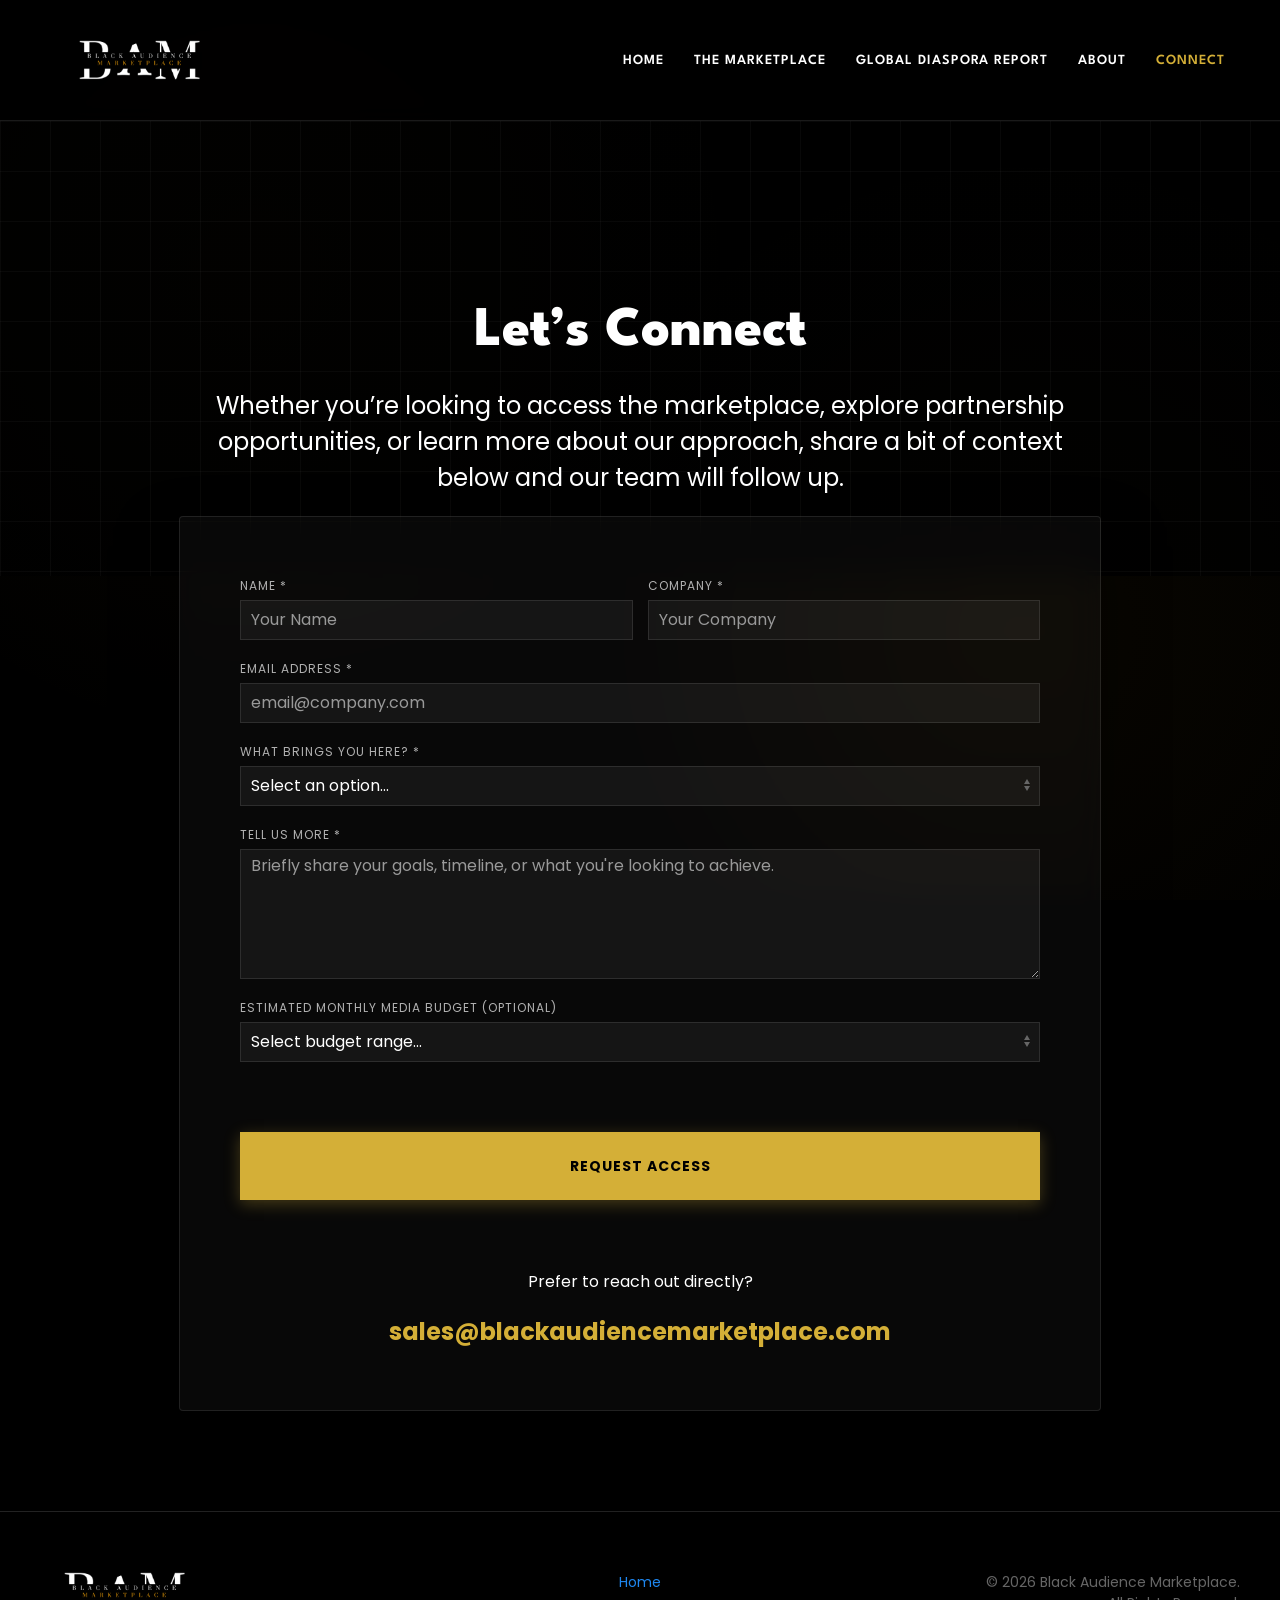
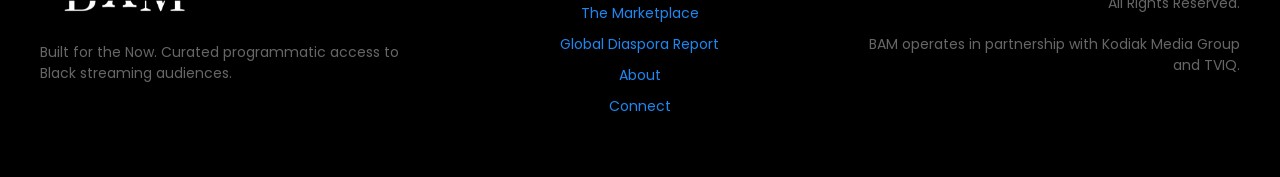
<file: connect.html>
<!DOCTYPE html>
<html lang="en">
<head>
    <meta charset="UTF-8">
    <meta name="viewport" content="width=device-width, initial-scale=1.0">
    <title>Connect | Black Audience Marketplace</title>
    <link href="https://fonts.googleapis.com/css2?family=Poppins:wght@400;500;600;700;800&display=swap" rel="stylesheet">
    <link rel="stylesheet" href="assets/css/vendors.min.css">
    <link rel="stylesheet" href="assets/css/font-awesome.min.css">
    <link rel="stylesheet" href="custom.css">
    <link rel="icon" type="image/png" href="assets/img/favicon.png">
    <style>
        .connect-hero {
            padding: 180px 0 80px;
            text-align: center;
            background: linear-gradient(rgba(0,0,0,0.8), rgba(0,0,0,0.8)), url('https://images.unsplash.com/photo-1516321318423-f06f85e504b3?auto=format&fit=crop&q=80&w=1920') no-repeat center center;
            background-size: cover;
            position: relative;
            overflow: hidden;
        }
        .contact-form-container {
            max-width: 800px;
            margin: 0 auto;
            background: var(--glass-bg);
            backdrop-filter: blur(15px);
            padding: 60px;
            border: 1px solid var(--glass-border);
            border-radius: 4px;
            box-shadow: 0 30px 60px rgba(0,0,0,0.5);
        }
        .uk-input, .uk-select, .uk-textarea {
            background: rgba(255, 255, 255, 0.05);
            border: 1px solid rgba(255, 255, 255, 0.1);
            transition: all 0.3s ease;
        }
        .uk-input:focus, .uk-select:focus, .uk-textarea:focus {
            background: rgba(255, 255, 255, 0.08);
            border-color: var(--accent-gold);
            box-shadow: 0 0 15px var(--accent-gold-glow);
        }
    </style>
</head>
<body>

<div class="nav-container">
    <div class="uk-container">
        <nav class="uk-navbar-container uk-navbar-transparent" data-uk-navbar>
            <div class="uk-navbar-left">
                <a href="index.html" class="uk-navbar-item uk-logo">
                    <img src="assets/img/logo.png" alt="Black Audience Marketplace" class="logo-img">
                </a>
            </div>
            <div class="uk-navbar-right">
                <ul class="uk-navbar-nav uk-visible@m">
                    <li><a href="index.html">Home</a></li>
                    <li><a href="marketplace.html">The Marketplace</a></li>
                    <li><a href="report.html">Global Diaspora Report</a></li>
                    <li><a href="about.html">About</a></li>
                    <li class="uk-active"><a href="connect.html">Connect</a></li>
                </ul>
                <a class="uk-navbar-toggle uk-hidden@m" data-uk-navbar-toggle-icon href="#" data-uk-toggle="target: #offcanvas-nav"></a>
            </div>
        </nav>
    </div>
</div>

<div id="offcanvas-nav" data-uk-offcanvas="flip: true; overlay: true">
    <div class="uk-offcanvas-bar">
        <button class="uk-offcanvas-close" type="button" data-uk-close></button>
        <ul class="uk-nav uk-nav-default">
            <li><a href="index.html">Home</a></li>
            <li><a href="marketplace.html">The Marketplace</a></li>
            <li><a href="report.html">Global Diaspora Report</a></li>
            <li><a href="about.html">About</a></li>
            <li class="uk-active"><a href="connect.html">Connect</a></li>
        </ul>
    </div>
</div>

<section class="connect-hero">
    <div class="grid-bg"></div>
    <div class="uk-container" style="position: relative; z-index: 1;">
        <h1 class="hero-title reveal reveal-up active">Let’s Connect</h1>
        <p class="uk-text-large uk-container-small uk-margin-auto">Whether you’re looking to access the marketplace, explore partnership opportunities, or learn more about our approach, share a bit of context below and our team will follow up.</p>
    </div>
</section>

<section class="section-padding uk-padding-remove-top" style="position: relative; margin-top: -60px; z-index: 2;">
    <div class="uk-container">
        <div class="contact-form-container reveal reveal-up">
            <form id="connect-form" class="uk-form-stacked">
                <div class="uk-grid-small uk-child-width-1-2@s" data-uk-grid>
                    <div>
                        <label class="uk-form-label">Name *</label>
                        <input class="uk-input" type="text" name="name" required placeholder="Your Name">
                    </div>
                    <div>
                        <label class="uk-form-label">Company *</label>
                        <input class="uk-input" type="text" name="company" required placeholder="Your Company">
                    </div>
                </div>
                <div class="uk-margin">
                    <label class="uk-form-label">Email Address *</label>
                    <input class="uk-input" type="email" name="email" required placeholder="email@company.com">
                </div>
                <div class="uk-margin">
                    <label class="uk-form-label">What brings you here? *</label>
                    <select class="uk-select" name="reason" required>
                        <option value="">Select an option...</option>
                        <option value="access">Access the BAM Marketplace (media buying)</option>
                        <option value="partnership">Explore partnership opportunities (publishers/platforms)</option>
                        <option value="insights">Research & insights inquiries</option>
                        <option value="general">General inquiry</option>
                    </select>
                </div>
                <div class="uk-margin">
                    <label class="uk-form-label">Tell us more *</label>
                    <textarea class="uk-textarea" rows="5" name="message" required placeholder="Briefly share your goals, timeline, or what you're looking to achieve."></textarea>
                </div>
                <div class="uk-margin">
                    <label class="uk-form-label">Estimated Monthly Media Budget (optional)</label>
                    <select class="uk-select" name="budget">
                        <option value="">Select budget range...</option>
                        <option value="<50k"><$50K</option>
                        <option value="50k-250k">$50K–$250K</option>
                        <option value="250k-1m">$250K–$1M</option>
                        <option value="1m+">$1M+</option>
                    </select>
                </div>

                <div class="uk-margin-large-top">
                    <button type="submit" class="uk-button uk-button-primary-custom uk-width-1-1">Request Access</button>
                </div>
            </form>

            <div id="thank-you-message" style="display:none;" class="uk-text-center">
                <div class="uk-margin-medium-bottom">
                    <i class="fa fa-check-circle fa-4x" style="color: var(--accent-gold);"></i>
                </div>
                <h3>Inquiry Submitted</h3>
                <p>Thank you for reaching out. A member of our team will follow up with you shortly.</p>
            </div>

            <div class="uk-margin-large-top uk-text-center uk-border-top uk-padding-top">
                <p>Prefer to reach out directly?</p>
                <a href="mailto:sales@blackaudiencemarketplace.com" class="uk-text-large uk-text-bold" style="color: var(--accent-gold); text-decoration: none;">sales@blackaudiencemarketplace.com</a>
            </div>
        </div>
    </div>
</section>

<footer class="footer-line">
    <div class="uk-container">
        <div class="uk-grid uk-child-width-1-3@m" data-uk-grid>
            <div class="uk-text-left@m uk-text-center">
                <img src="assets/img/logo.png" alt="BAM" class="logo-img uk-margin-small-bottom">
                <p class="uk-text-small">Built for the Now. Curated programmatic access to Black streaming audiences.</p>
            </div>
            <div class="uk-text-center">
                <ul class="uk-list uk-text-small">
                    <li><a href="index.html">Home</a></li>
                    <li><a href="marketplace.html">The Marketplace</a></li>
                    <li><a href="report.html">Global Diaspora Report</a></li>
                    <li><a href="about.html">About</a></li>
                    <li><a href="connect.html">Connect</a></li>
                </ul>
            </div>
            <div class="uk-text-right@m uk-text-center">
                <p class="uk-text-small">© 2026 Black Audience Marketplace.<br>All Rights Reserved.</p>
                <p class="uk-text-small" style="color: #666;">BAM operates in partnership with Kodiak Media Group and TVIQ.</p>
            </div>
        </div>
    </div>
</footer>

<script src="assets/js/vendors.min.js"></script>
<script src="site.js"></script>
<script>
    document.addEventListener('DOMContentLoaded', function() {
        const SCRIPT_URL = 'https://script.google.com/macros/s/AKfycbyLFS5KUUReSXVdp_wSKkfkATNkLWhsENxJJ19Gk12HDUkSKc1LIdhshVKpO5A-52uZrA/exec';
        const form = document.getElementById('connect-form');
        const thankYou = document.getElementById('thank-you-message');
        const submitBtn = form.querySelector('button[type="submit"]');

        form.addEventListener('submit', function(e) {
            e.preventDefault();
            submitBtn.disabled = true;
            submitBtn.innerText = 'Processing...';

            const formData = new FormData(form);
            const data = Object.fromEntries(formData.entries());
            data.timestamp = new Date().toISOString();
            data.type = "connect";

            fetch(SCRIPT_URL, {
                method: 'POST',
                mode: 'no-cors',
                cache: 'no-cache',
                headers: { 'Content-Type': 'application/json' },
                body: JSON.stringify(data),
            }).then(() => {
                form.style.display = 'none';
                thankYou.style.display = 'block';
            }).catch(err => {
                console.error('Error submitting form:', err);
                form.style.display = 'none';
                thankYou.style.display = 'block'; // Show thank you even if error for UX
            });
        });
    });
</script>

</body>
</html>
</file>
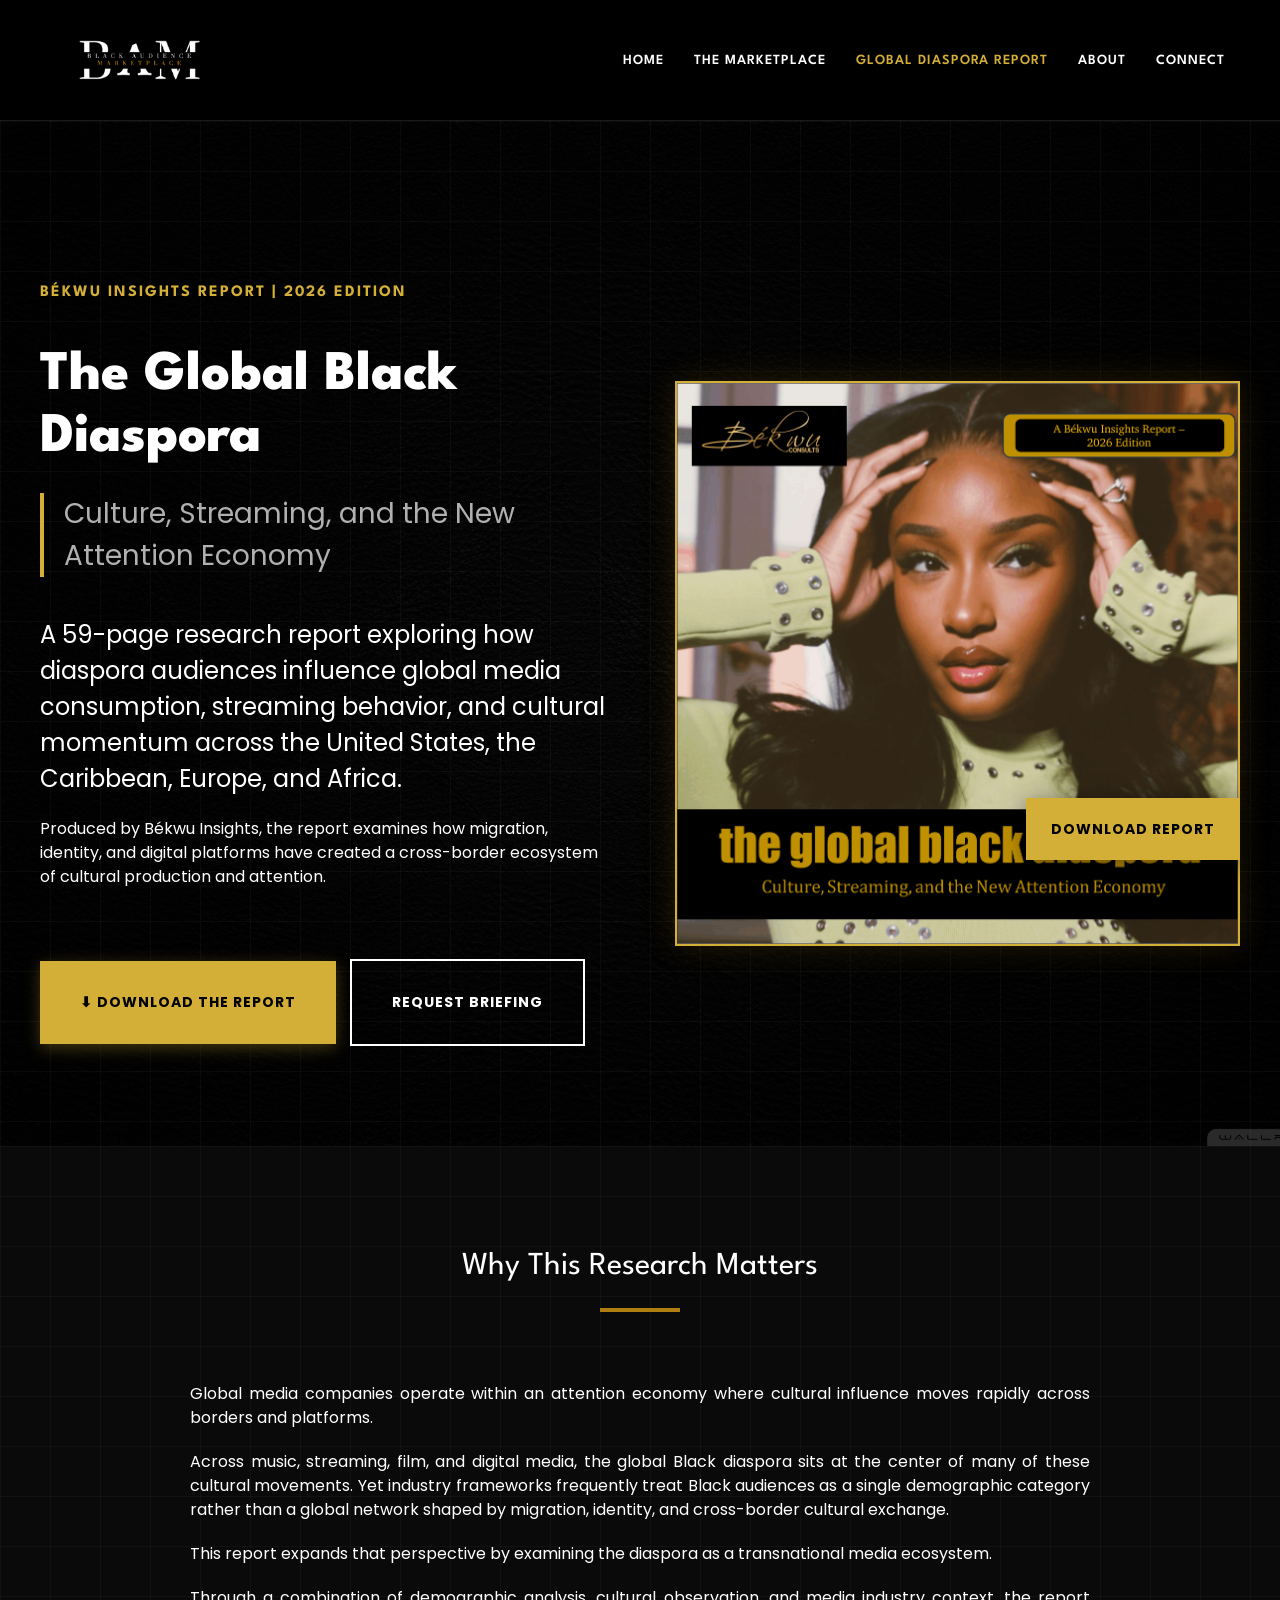
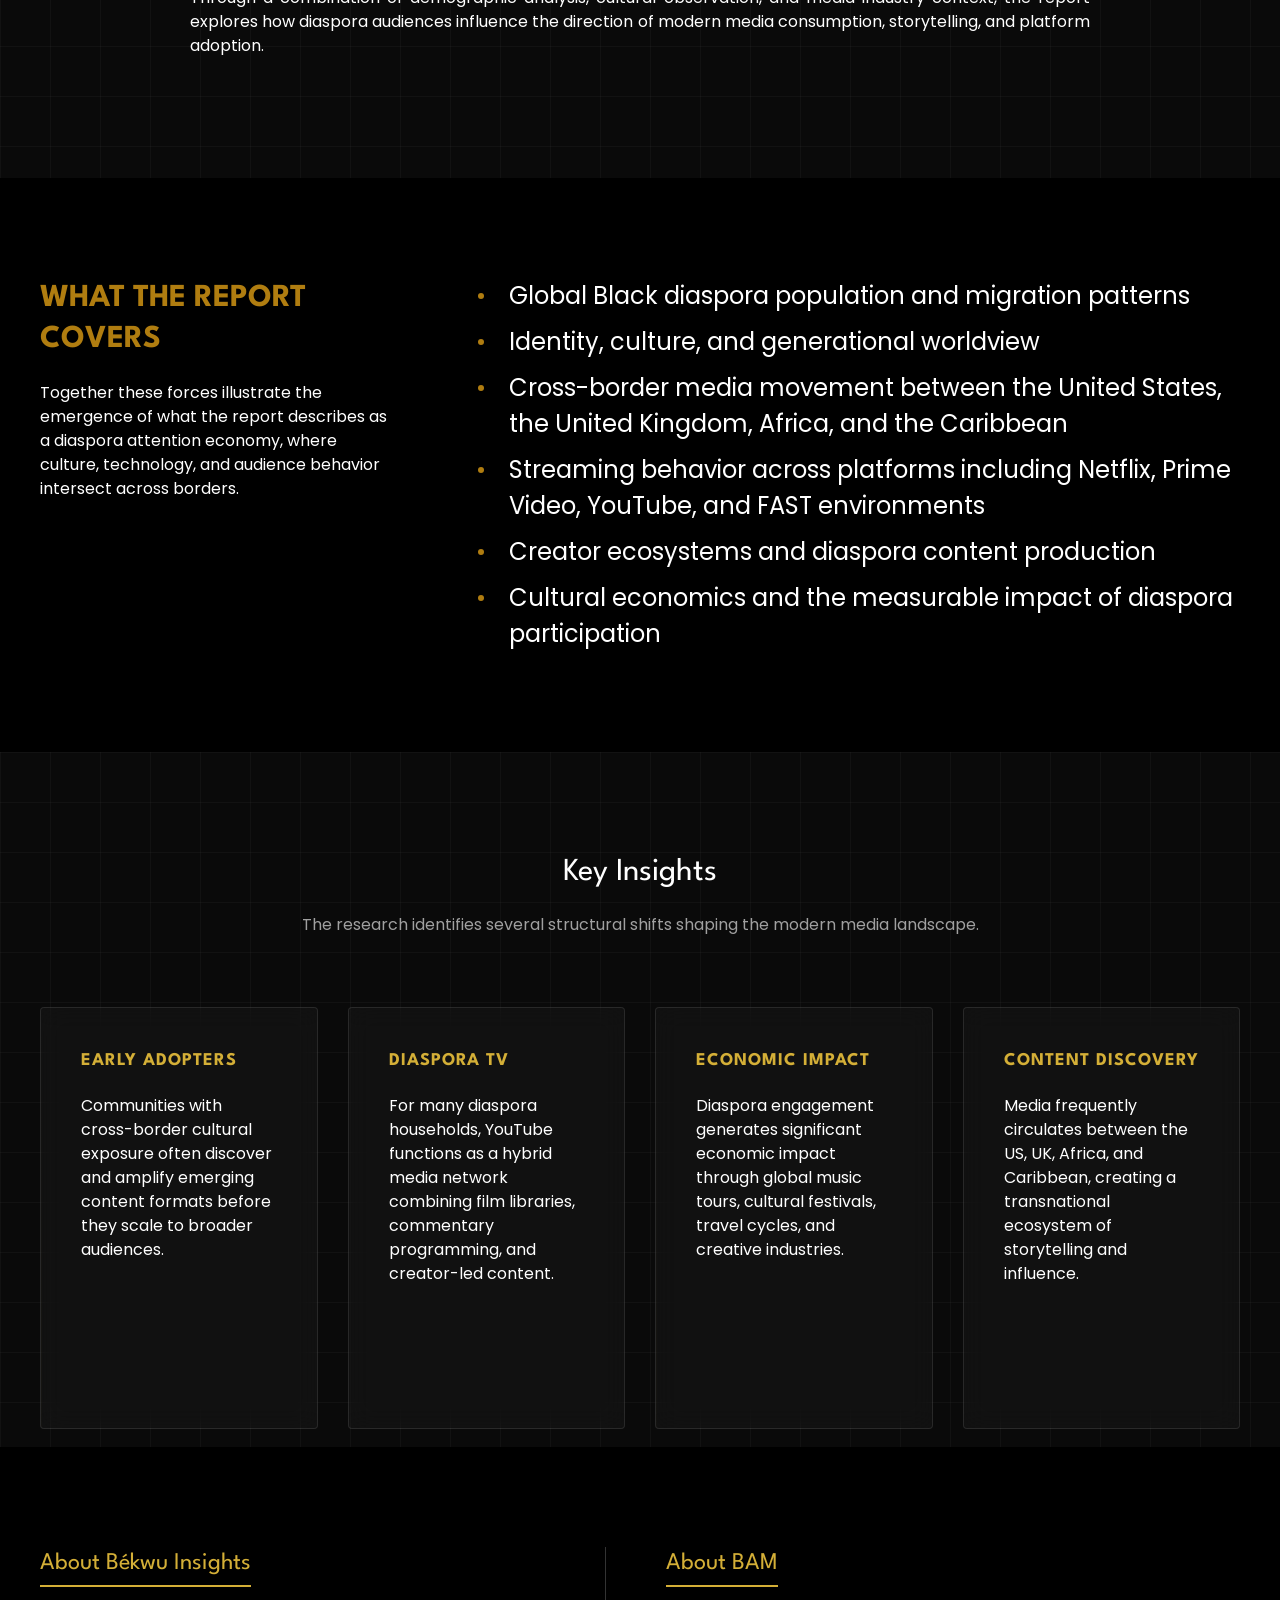
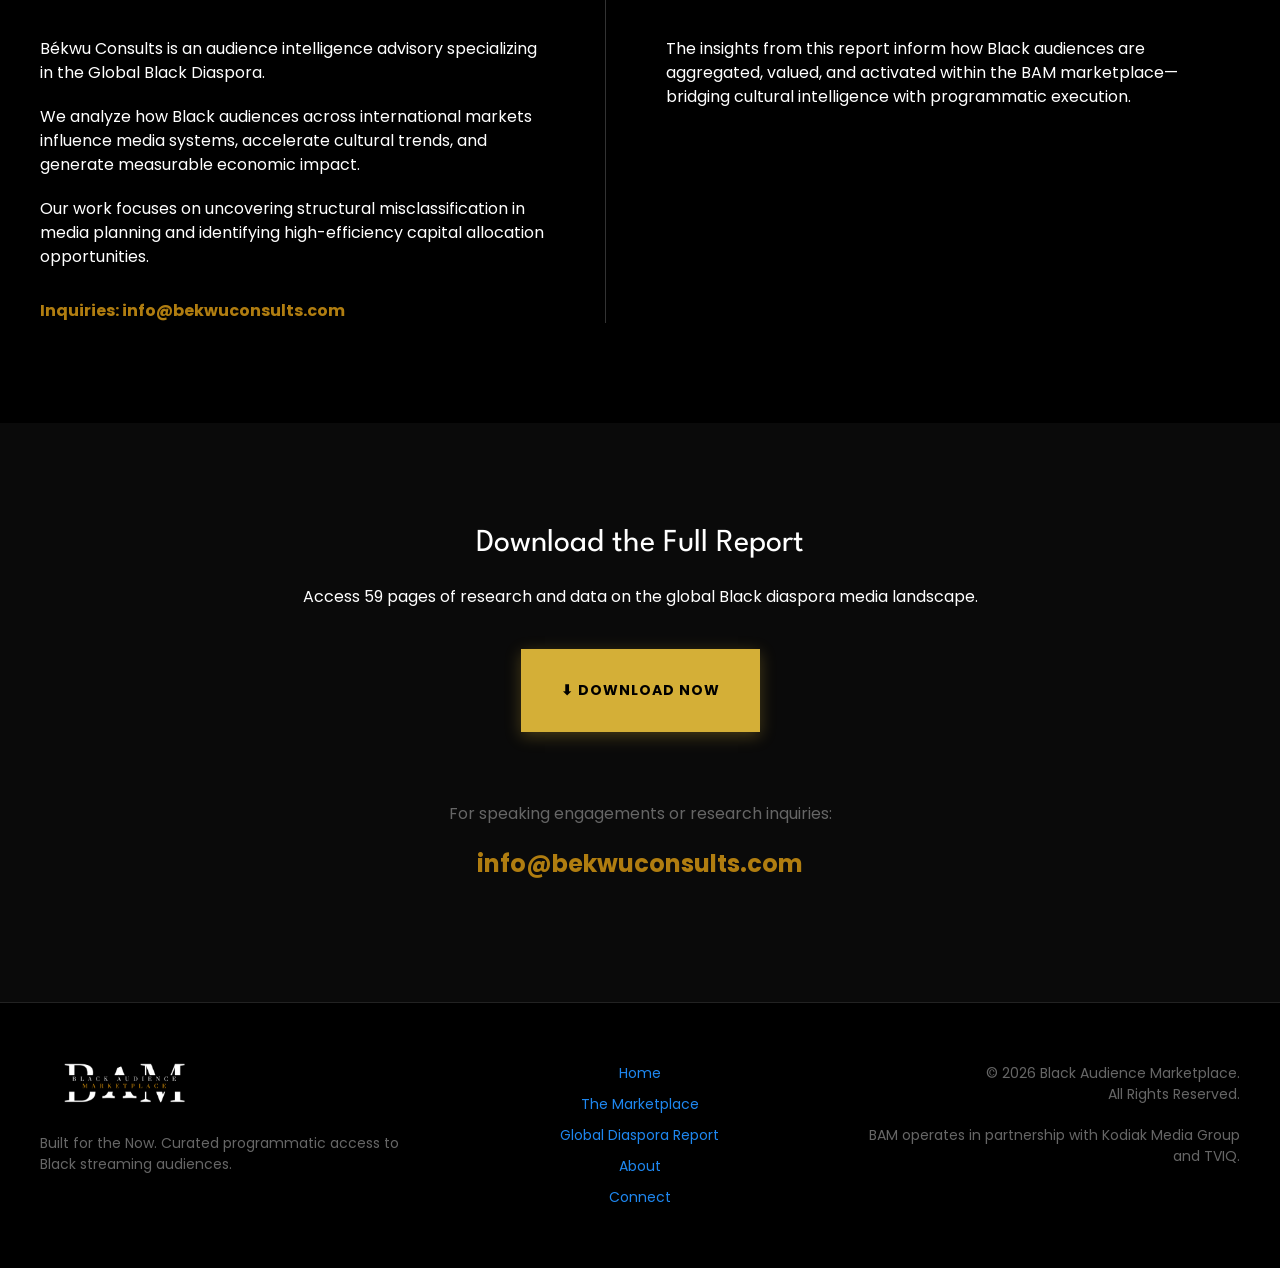
<file: report.html>
<!DOCTYPE html>
<html lang="en">
<head>
    <meta charset="UTF-8">
    <meta name="viewport" content="width=device-width, initial-scale=1.0">
    <title>The Global Black Diaspora Report | Békwu Insights</title>

    <!-- Social Media Sharing Meta Tags -->
    <meta name="description" content="A 59-page research report exploring how diaspora audiences influence global media consumption, streaming behavior, and cultural momentum.">

    <!-- Open Graph / Facebook -->
    <meta property="og:type" content="website">
    <meta property="og:url" content="https://www.blackaudiencemarketplace.com/global-black-diaspora-report/">
    <meta property="og:title" content="The Global Black Diaspora: Culture, Streaming, and the New Attention Economy">
    <meta property="og:description" content="Download the 2026 Békwu Insights Report on global diaspora media consumption and cultural influence.">
    <meta property="og:image" content="https://www.blackaudiencemarketplace.com/global-black-diaspora-report/assets/img/cover.png">

    <!-- Twitter -->
    <meta property="twitter:card" content="summary_large_image">
    <meta property="twitter:url" content="https://www.blackaudiencemarketplace.com/global-black-diaspora-report/">
    <meta property="twitter:title" content="The Global Black Diaspora: Culture, Streaming, and the New Attention Economy">
    <meta property="twitter:description" content="Download the 2026 Békwu Insights Report on global diaspora media consumption and cultural influence.">
    <meta property="twitter:image" content="https://www.blackaudiencemarketplace.com/global-black-diaspora-report/assets/img/cover.png">

    <!-- Fonts -->
    <link href="https://fonts.googleapis.com/css2?family=Poppins:wght@400;500;600;700;800&display=swap" rel="stylesheet">
    <!-- UIkit Framework (referenced from main assets) -->
    <link rel="stylesheet" href="assets/css/vendors.min.css">
    <link rel="stylesheet" href="assets/css/font-awesome.min.css">
    <!-- Custom Dark Theme Styling -->
    <link rel="stylesheet" href="custom.css">

    <!-- Favicon -->
    <link rel="icon" type="image/png" href="assets/img/favicon.png">
</head>
<body>

<div class="nav-container">
    <div class="uk-container">
        <nav class="uk-navbar-container uk-navbar-transparent" data-uk-navbar>
            <div class="uk-navbar-left">
                <a href="index.html" class="uk-navbar-item uk-logo">
                    <img src="assets/img/logo.png" alt="Black Audience Marketplace" class="logo-img">
                </a>
            </div>
            <div class="uk-navbar-right">
                <ul class="uk-navbar-nav uk-visible@m">
                    <li><a href="index.html">Home</a></li>
                    <li><a href="marketplace.html">The Marketplace</a></li>
                    <li class="uk-active"><a href="report.html">Global Diaspora Report</a></li>
                    <li><a href="about.html">About</a></li>
                    <li><a href="connect.html">Connect</a></li>
                </ul>
                <a class="uk-navbar-toggle uk-hidden@m" data-uk-navbar-toggle-icon href="#" data-uk-toggle="target: #offcanvas-nav"></a>
            </div>
        </nav>
    </div>
</div>

<!-- Off-canvas for Mobile -->
<div id="offcanvas-nav" data-uk-offcanvas="flip: true; overlay: true">
    <div class="uk-offcanvas-bar">
        <button class="uk-offcanvas-close" type="button" data-uk-close></button>
        <ul class="uk-nav uk-nav-default">
            <li><a href="index.html">Home</a></li>
            <li><a href="marketplace.html">The Marketplace</a></li>
            <li class="uk-active"><a href="report.html">Global Diaspora Report</a></li>
            <li><a href="about.html">About</a></li>
            <li><a href="connect.html">Connect</a></li>
        </ul>
    </div>
</div>

<!-- Hero Section -->
<section class="hero-section" style="position: relative; overflow: hidden;">
    <div class="grid-bg"></div>
    <div class="uk-container" style="position: relative; z-index: 1;">
        <div class="uk-grid uk-grid-large uk-flex-middle" data-uk-grid>
            <div class="uk-width-1-2@m">
                <span class="hero-label">Békwu Insights Report | 2026 Edition</span>
                <h1 class="hero-title">The Global Black Diaspora</h1>
                <p class="hero-subtitle">Culture, Streaming, and the New Attention Economy</p>

                <!-- Mobile Only Cover Image -->
                <div class="uk-hidden@m uk-margin-medium-bottom">
                    <div class="report-cover-container">
                        <img src="assets/img/cover.png" alt="Global Black Diaspora Report Cover" class="report-cover-img">
                    </div>
                </div>

                <p class="uk-text-large">A 59-page research report exploring how diaspora audiences influence global media consumption, streaming behavior, and cultural momentum across the United States, the Caribbean, Europe, and Africa.</p>
                <p>Produced by Békwu Insights, the report examines how migration, identity, and digital platforms have created a cross-border ecosystem of cultural production and attention.</p>

                <div class="uk-margin-large-top">
                    <button class="uk-button uk-button-primary-custom uk-button-large download-trigger">⬇ Download the Report</button>
                    <button class="uk-button uk-button-secondary-custom uk-button-large uk-margin-small-left briefing-trigger">Request Briefing</button>
                </div>
            </div>
            <div class="uk-width-1-2@m uk-visible@m">
                <div class="report-cover-container">
                    <img src="assets/img/cover.png" alt="Global Black Diaspora Report Cover" class="report-cover-img">
                </div>
            </div>
        </div>
    </div>
</section>

<!-- Why This Research Matters -->
<section class="section-padding bg-dark-alt" style="position: relative;">
    <div class="grid-bg"></div>
    <div class="uk-container uk-container-small" style="position: relative; z-index: 1;">
        <div class="uk-text-center uk-margin-large-bottom reveal reveal-up">
            <h2 class="uk-heading-small" style="color: #fff;">Why This Research Matters</h2>
            <div style="height: 4px; width: 80px; background: #b07d10; margin: 20px auto;"></div>
        </div>
        <div class="uk-column-1-1 uk-text-justify">
            <p>Global media companies operate within an attention economy where cultural influence moves rapidly across borders and platforms.</p>
            <p>Across music, streaming, film, and digital media, the global Black diaspora sits at the center of many of these cultural movements. Yet industry frameworks frequently treat Black audiences as a single demographic category rather than a global network shaped by migration, identity, and cross-border cultural exchange.</p>
            <p>This report expands that perspective by examining the diaspora as a transnational media ecosystem.</p>
            <p>Through a combination of demographic analysis, cultural observation, and media industry context, the report explores how diaspora audiences influence the direction of modern media consumption, storytelling, and platform adoption.</p>
        </div>
    </div>
</section>

<!-- What The Report Covers -->
<section class="section-padding" style="position: relative;">
    <div class="uk-container">
        <div class="uk-grid uk-grid-large" data-uk-grid>
            <div class="uk-width-1-3@m reveal reveal-left">
                <h2 class="uk-text-bold" style="color: #b07d10; text-transform: uppercase;">What the Report Covers</h2>
                <p>Together these forces illustrate the emergence of what the report describes as a diaspora attention economy, where culture, technology, and audience behavior intersect across borders.</p>
            </div>
            <div class="uk-width-2-3@m">
                <ul class="uk-list uk-list-bullet uk-text-large">
                    <li>Global Black diaspora population and migration patterns</li>
                    <li>Identity, culture, and generational worldview</li>
                    <li>Cross-border media movement between the United States, the United Kingdom, Africa, and the Caribbean</li>
                    <li>Streaming behavior across platforms including Netflix, Prime Video, YouTube, and FAST environments</li>
                    <li>Creator ecosystems and diaspora content production</li>
                    <li>Cultural economics and the measurable impact of diaspora participation</li>
                </ul>
            </div>
        </div>
    </div>
</section>

<!-- Key Insights -->
<section class="section-padding bg-dark-alt" style="position: relative;">
    <div class="grid-bg"></div>
    <div class="uk-container" style="position: relative; z-index: 1;">
        <div class="uk-text-center uk-margin-large-bottom reveal reveal-up">
            <h2 class="uk-heading-small" style="color: #fff;">Key Insights</h2>
            <p style="color: #a0a0a0;">The research identifies several structural shifts shaping the modern media landscape.</p>
        </div>

        <div class="uk-grid uk-grid-medium uk-child-width-1-2@s uk-child-width-1-4@m" data-uk-grid>
            <div>
                <div class="insight-card">
                    <h4>Early Adopters</h4>
                    <p>Communities with cross-border cultural exposure often discover and amplify emerging content formats before they scale to broader audiences.</p>
                </div>
            </div>
            <div>
                <div class="insight-card">
                    <h4>Diaspora TV</h4>
                    <p>For many diaspora households, YouTube functions as a hybrid media network combining film libraries, commentary programming, and creator-led content.</p>
                </div>
            </div>
            <div>
                <div class="insight-card">
                    <h4>Economic Impact</h4>
                    <p>Diaspora engagement generates significant economic impact through global music tours, cultural festivals, travel cycles, and creative industries.</p>
                </div>
            </div>
            <div>
                <div class="insight-card">
                    <h4>Content Discovery</h4>
                    <p>Media frequently circulates between the US, UK, Africa, and Caribbean, creating a transnational ecosystem of storytelling and influence.</p>
                </div>
            </div>
        </div>
    </div>
</section>

<!-- About Sections -->
<section class="section-padding about-section">
    <div class="uk-container">
        <div class="uk-grid uk-grid-large" data-uk-grid>
            <div class="uk-width-1-2@m about-col-insights">
                <h3>About Békwu Insights</h3>
                <p>Békwu Consults is an audience intelligence advisory specializing in the Global Black Diaspora.</p>
                <p>We analyze how Black audiences across international markets influence media systems, accelerate cultural trends, and generate measurable economic impact.</p>
                <p>Our work focuses on uncovering structural misclassification in media planning and identifying high-efficiency capital allocation opportunities.</p>
                <p class="uk-text-bold" style="color: #b07d10; margin-top: 30px; ">Inquiries: <a href="mailto:info@bekwuconsults.com" style="color: #b07d10; text-decoration: none;">info@bekwuconsults.com</a></p>
            </div>
            <div class="uk-width-1-2@m about-col-bam">
                <div class="uk-hidden@m uk-margin-large-top" style="border-top: 1px solid #333; padding-top: 40px;"></div>
                <h3>About BAM</h3>
                <p>The insights from this report inform how Black audiences are aggregated, valued, and activated within the BAM marketplace—bridging cultural intelligence with programmatic execution.</p>
            </div>
        </div>
    </div>
</section>

<!-- Call to Action -->
<section class="section-padding bg-dark-alt uk-text-center">
    <div class="uk-container uk-container-small">
        <h2 class="uk-margin-bottom" style="color: #fff;">Download the Full Report</h2>
        <p class="uk-margin-medium-bottom">Access 59 pages of research and data on the global Black diaspora media landscape.</p>
        <button class="uk-button uk-button-primary-custom uk-button-large download-trigger">⬇ Download Now</button>
        <div class="uk-margin-large-top">
            <p style="color: #666;">For speaking engagements or research inquiries:</p>
            <p class="uk-text-large uk-text-bold" style="color: #b07d10;"><a href="mailto:info@bekwuconsults.com" style="color: #b07d10; text-decoration: none;">info@bekwuconsults.com</a></p>
        </div>
    </div>
</section>

<!-- Footer -->
<footer class="footer-line">
    <div class="uk-container">
        <div class="uk-grid uk-child-width-1-3@m" data-uk-grid>
            <div class="uk-text-left@m uk-text-center">
                <img src="assets/img/logo.png" alt="BAM" class="logo-img uk-margin-small-bottom">
                <p class="uk-text-small">Built for the Now. Curated programmatic access to Black streaming audiences.</p>
            </div>
            <div class="uk-text-center">
                <ul class="uk-list uk-text-small">
                    <li><a href="index.html">Home</a></li>
                    <li><a href="marketplace.html">The Marketplace</a></li>
                    <li><a href="report.html">Global Diaspora Report</a></li>
                    <li><a href="about.html">About</a></li>
                    <li><a href="connect.html">Connect</a></li>
                </ul>
            </div>
            <div class="uk-text-right@m uk-text-center">
                <p class="uk-text-small">© 2026 Black Audience Marketplace.<br>All Rights Reserved.</p>
                <p class="uk-text-small" style="color: #666;">BAM operates in partnership with Kodiak Media Group and TVIQ.</p>
            </div>
        </div>
    </div>
</footer>

<!-- Sticky Download Button -->
<div class="sticky-download">
    <button class="uk-button uk-button-primary-custom download-trigger">Download Report</button>
</div>

<!-- Modal Popup -->
<div id="download-modal" data-uk-modal>
    <div class="uk-modal-dialog uk-modal-body">
        <button class="uk-modal-close-default" type="button" data-uk-close style="color: #fff;"></button>
        <h2 class="uk-modal-title">Download the Report</h2>
        <p style="color: #a0a0a0;">Join media leaders exploring the Global Black Diaspora attention economy.</p>
        <div style="border: 1px solid #333; padding: 20px; margin-bottom: 30px;">
            <p class="uk-text-small" style="margin-bottom: 0;">Access: <strong>The Global Black Diaspora: Culture, Streaming, and the New Attention Economy.</strong></p>
        </div>

        <form id="download-form" class="uk-form-stacked">
            <div class="uk-grid-small uk-child-width-1-2@s" data-uk-grid>
                <div>
                    <label class="uk-form-label">First Name *</label>
                    <input class="uk-input" type="text" name="firstName" required>
                </div>
                <div>
                    <label class="uk-form-label">Last Name *</label>
                    <input class="uk-input" type="text" name="lastName" required>
                </div>
            </div>
            <div class="uk-margin-small">
                <label class="uk-form-label">Email Address *</label>
                <input class="uk-input" type="email" name="email" required>
            </div>
            <div class="uk-grid-small uk-child-width-1-2@s" data-uk-grid>
                <div>
                    <label class="uk-form-label">Company</label>
                    <input class="uk-input" type="text" name="company">
                </div>
                <div>
                    <label class="uk-form-label">Role / Title</label>
                    <input class="uk-input" type="text" name="role">
                </div>
            </div>
            <div class="uk-margin-small">
                <label class="uk-form-label">Industry</label>
                <select class="uk-select" name="industry">
                    <option value="">Select Industry...</option>
                    <option>Brand / Advertiser</option>
                    <option>Media Company / Network</option>
                    <option>Streaming Platform</option>
                    <option>Advertising Agency</option>
                    <option>Investment / Finance</option>
                    <option>Research / Analytics</option>
                    <option>Production Company / Studio</option>
                    <option>Independent Creator</option>
                    <option>Other</option>
                </select>
            </div>
            <div class="uk-margin-small">
                <label class="uk-form-label">Area of Interest</label>
                <select class="uk-select" name="interest">
                    <option value="">Select Interest...</option>
                    <option>Advertising & Brand Strategy</option>
                    <option>Streaming / Platform Strategy</option>
                    <option>Diaspora Media & Cultural Trends</option>
                    <option>Investment Opportunities</option>
                    <option>Content Production & Distribution</option>
                    <option>Academic / Research</option>
                    <option>General Interest</option>
                </select>
            </div>

            <div class="uk-margin-large-top">
                <button type="submit" class="uk-button uk-button-primary-custom uk-width-1-1">Access Report</button>
            </div>

            <p class="uk-text-small uk-text-muted uk-margin-top uk-text-center">Your information will only be used for research updates and insights from Békwu Consults.</p>
        </form>

        <div id="thank-you-message" style="display:none;" class="uk-text-center uk-padding">
            <div class="uk-margin-medium-bottom">
                <i class="fa fa-check-circle fa-4x" style="color: #b07d10;"></i>
            </div>
            <h3 style="color: #fff;">Thank You.</h3>
            <p>Your research download will begin shortly.</p>
            <p class="uk-text-small" style="color: #666;">Check your downloads folder or <a href="#" id="manual-download" style="color: #b07d10;">click here</a>.</p>
        </div>
    </div>
</div>

<!-- Briefing Modal -->
<div id="briefing-modal" data-uk-modal>
    <div class="uk-modal-dialog uk-modal-body">
        <button class="uk-modal-close-default" type="button" data-uk-close style="color: #fff;"></button>
        <h2 class="uk-modal-title">Request an Executive Briefing</h2>
        <p style="color: #a0a0a0;">Schedule a research briefing or strategy discussion based on insights from <strong>The Global Black Diaspora: Culture, Streaming, and the New Attention Economy.</strong></p>

        <form id="briefing-form" class="uk-form-stacked uk-margin-top">
            <div class="uk-grid-small uk-child-width-1-2@s" data-uk-grid>
                <div>
                    <label class="uk-form-label">First Name *</label>
                    <input class="uk-input" type="text" name="firstName" required>
                </div>
                <div>
                    <label class="uk-form-label">Last Name *</label>
                    <input class="uk-input" type="text" name="lastName" required>
                </div>
            </div>
            <div class="uk-margin-small">
                <label class="uk-form-label">Email Address *</label>
                <input class="uk-input" type="email" name="email" required>
            </div>
            <div class="uk-grid-small uk-child-width-1-2@s" data-uk-grid>
                <div>
                    <label class="uk-form-label">Company / Organization</label>
                    <input class="uk-input" type="text" name="company">
                </div>
                <div>
                    <label class="uk-form-label">Role / Title</label>
                    <input class="uk-input" type="text" name="role">
                </div>
            </div>
            <div class="uk-margin-small">
                <label class="uk-form-label">Organization Type</label>
                <select class="uk-select" name="orgType">
                    <option value="">Select type...</option>
                    <option>Brand / Advertiser</option>
                    <option>Media Company / Network</option>
                    <option>Streaming Platform</option>
                    <option>Advertising Agency</option>
                    <option>Investment / Finance</option>
                    <option>Research / Analytics</option>
                    <option>Production Company / Studio</option>
                    <option>Independent Creator</option>
                    <option>Other</option>
                </select>
            </div>
            <div class="uk-margin-small">
                <label class="uk-form-label">Type of Inquiry</label>
                <select class="uk-select" name="inquiryType">
                    <option value="">Select inquiry...</option>
                    <option>Executive briefing on the report</option>
                    <option>Strategy discussion</option>
                    <option>Speaking engagement</option>
                    <option>Research collaboration</option>
                    <option>Consulting inquiry</option>
                    <option>Other</option>
                </select>
            </div>
            <div class="uk-margin-small">
                <label class="uk-form-label">Tell us briefly about your interest.</label>
                <textarea class="uk-textarea" rows="3" name="message" placeholder="Your message..."></textarea>
            </div>

            <div class="uk-margin-large-top">
                <button type="submit" class="uk-button uk-button-primary-custom uk-width-1-1">Submit Request</button>
            </div>
        </form>

        <div id="briefing-thank-you" style="display:none;" class="uk-text-center uk-padding">
            <div class="uk-margin-medium-bottom">
                <i class="fa fa-check-circle fa-4x" style="color: #b07d10;"></i>
            </div>
            <h3 style="color: #fff;">Request Received.</h3>
            <p>Thank you for your interest. A member of our team will be in touch shortly.</p>
        </div>
    </div>
</div>

<script src="assets/js/vendors.min.js"></script>
<script src="site.js"></script>
<script>
    document.addEventListener('DOMContentLoaded', function() {
        // --- Configuration ---
        // Replace this with your Google Apps Script Web App URL after deployment
        const SCRIPT_URL = 'https://script.google.com/macros/s/AKfycbyLFS5KUUReSXVdp_wSKkfkATNkLWhsENxJJ19Gk12HDUkSKc1LIdhshVKpO5A-52uZrA/exec';

        const downloadModal = UIkit.modal('#download-modal');
        const downloadForm = document.getElementById('download-form');
        const downloadThankYou = document.getElementById('thank-you-message');
        const downloadSubmitBtn = downloadForm.querySelector('button[type="submit"]');

        const briefingModal = UIkit.modal('#briefing-modal');
        const briefingForm = document.getElementById('briefing-form');
        const briefingThankYou = document.getElementById('briefing-thank-you');
        const briefingSubmitBtn = briefingForm.querySelector('button[type="submit"]');

        document.querySelectorAll('.download-trigger').forEach(btn => {
            btn.addEventListener('click', () => {
                downloadModal.show();
            });
        });

        document.querySelectorAll('.briefing-trigger').forEach(btn => {
            btn.addEventListener('click', () => {
                briefingModal.show();
            });
        });

        // Download Form Handler
        downloadForm.addEventListener('submit', function(e) {
            e.preventDefault();

            downloadSubmitBtn.disabled = true;
            downloadSubmitBtn.innerText = 'Processing...';

            const formData = new FormData(downloadForm);
            const data = Object.fromEntries(formData.entries());
            data.timestamp = new Date().toISOString();
            data.type = "download";

            // 1. Local storage backup
            let submissions = JSON.parse(localStorage.getItem('report_submissions') || '[]');
            submissions.push(data);
            localStorage.setItem('report_submissions', JSON.stringify(submissions));

            // 2. Submit to Google Apps Script
            submitToGAS(data, () => {
                downloadForm.style.display = 'none';
                downloadThankYou.style.display = 'block';
                triggerDownload();
            });
        });

        // Briefing Form Handler
        briefingForm.addEventListener('submit', function(e) {
            e.preventDefault();

            briefingSubmitBtn.disabled = true;
            briefingSubmitBtn.innerText = 'Sending...';

            const formData = new FormData(briefingForm);
            const data = Object.fromEntries(formData.entries());
            data.timestamp = new Date().toISOString();
            data.type = "briefing";

            // 1. Local storage backup
            let requests = JSON.parse(localStorage.getItem('briefing_requests') || '[]');
            requests.push(data);
            localStorage.setItem('briefing_requests', JSON.stringify(requests));

            // 2. Submit to Google Apps Script
            submitToGAS(data, () => {
                briefingForm.style.display = 'none';
                briefingThankYou.style.display = 'block';
            });
        });

        function submitToGAS(data, callback) {
            if (SCRIPT_URL) {
                fetch(SCRIPT_URL, {
                    method: 'POST',
                    mode: 'no-cors',
                    cache: 'no-cache',
                    headers: {
                        'Content-Type': 'application/json',
                    },
                    body: JSON.stringify(data),
                }).then(() => {
                    console.log('Submitted to Google Sheets');
                    callback();
                }).catch(err => {
                    console.error('Error submitting to GAS:', err);
                    callback();
                });
            } else {
                callback();
            }
        }

        UIkit.util.on('#download-modal', 'hide', () => {
            if (downloadForm.style.display === 'none') {
                setTimeout(() => {
                    downloadForm.reset();
                    downloadSubmitBtn.disabled = false;
                    downloadSubmitBtn.innerText = 'Access Report';
                    downloadForm.style.display = 'block';
                    downloadThankYou.style.display = 'none';
                }, 500);
            }
        });

        UIkit.util.on('#briefing-modal', 'hide', () => {
            if (briefingForm.style.display === 'none') {
                setTimeout(() => {
                    briefingForm.reset();
                    briefingSubmitBtn.disabled = false;
                    briefingSubmitBtn.innerText = 'Submit Request';
                    briefingForm.style.display = 'block';
                    briefingThankYou.style.display = 'none';
                }, 500);
            }
        });

        function triggerDownload() {
            const a = document.createElement("a");
            a.href = "assets/img/The Global Black Diaspora Report 2026 Edition.pdf";
            a.download = "The Global Black Diaspora Report 2026 Edition.pdf";
            document.body.appendChild(a);
            a.click();
            document.body.removeChild(a);
        }

        document.getElementById('manual-download').addEventListener('click', (e) => {
            e.preventDefault();
            triggerDownload();
        });

        window.exportSubmissions = function() {
            const submissions = JSON.parse(localStorage.getItem('report_submissions') || '[]');
            if (submissions.length === 0) return;
            const headers = Object.keys(submissions[0]);
            const csvContent = [headers.join(','), ...submissions.map(s => headers.map(h => `"${(s[h] || '').replace(/"/g, '""')}"`).join(','))].join('\n');
            const blob = new Blob([csvContent], { type: 'text/csv' });
            const link = document.createElement("a");
            link.href = window.URL.createObjectURL(blob);
            link.download = "diaspora_report_leads.csv";
            link.click();
        };
    });
</script>

</body>
</html>
</file>
<file: custom.css>
@import url('https://fonts.googleapis.com/css2?family=League+Spartan:wght@400;500;600;700;800&display=swap');

:root {
    --bg-color: #000000;
    --section-bg: #0a0a0a;
    --card-bg: rgba(20, 20, 20, 0.6);
    --text-primary: #ffffff;
    --text-secondary: #b0b0b0;
    --accent-gold: #d4af37;
    --accent-gold-glow: rgba(212, 175, 55, 0.4);
    --accent-gold-hover: #f1c40f;
    --border-color: rgba(255, 255, 255, 0.1);
    --glass-bg: rgba(255, 255, 255, 0.03);
    --glass-border: rgba(255, 255, 255, 0.1);
    --font-main: 'Poppins', sans-serif;
    --font-heading: 'League Spartan', sans-serif;
}

body {
    background-color: var(--bg-color);
    color: var(--text-primary);
    font-family: var(--font-main);
    overflow-x: hidden;
    background-image:
        radial-gradient(circle at 20% 30%, rgba(176, 125, 16, 0.05) 0%, transparent 40%),
        radial-gradient(circle at 80% 70%, rgba(176, 125, 16, 0.05) 0%, transparent 40%);
    background-attachment: fixed;
}

h1, h2, h3, h4, h5, h6, .hero-label, .uk-navbar-nav > li > a {
    font-family: var(--font-heading);
}

.hero-section {
    background: linear-gradient(rgba(0,0,0,0.7), rgba(0,0,0,0.7)), url('assets/img/page-title-bg.jpg') no-repeat center center;
    background-size: cover;
    padding: 160px 0 100px;
}

.hero-label {
    color: var(--accent-gold);
    font-weight: 700;
    text-transform: uppercase;
    letter-spacing: 2px;
    margin-bottom: 15px;
    display: block;
}

.hero-title {
    font-size: 56px;
    font-weight: 800;
    line-height: 1.1;
    margin-bottom: 25px;
    color: #fff;
}

.hero-subtitle {
    font-size: 28px;
    color: var(--text-secondary);
    margin-bottom: 40px;
    border-left: 4px solid var(--accent-gold);
    padding-left: 20px;
}

.report-cover-container {
    background: #111;
    border: 2px solid var(--accent-gold);
    display: flex;
    align-items: center;
    justify-content: center;
    border-radius: 0;
    box-shadow: 0 0 30px rgba(176, 125, 16, 0.2);
    overflow: hidden;
}

.report-cover-img {
    width: 100%;
    height: auto;
    display: block;
}

.section-padding {
    padding: 100px 0;
}

.bg-dark-alt {
    background-color: var(--section-bg);
}

.insight-card {
    background: var(--glass-bg);
    backdrop-filter: blur(12px);
    -webkit-backdrop-filter: blur(12px);
    padding: 40px;
    border: 1px solid var(--glass-border);
    height: 100%;
    transition: all 0.5s cubic-bezier(0.4, 0, 0.2, 1);
    border-radius: 4px;
    position: relative;
    overflow: hidden;
}

.insight-card::before {
    content: '';
    position: absolute;
    top: 0;
    left: 0;
    width: 100%;
    height: 100%;
    background: linear-gradient(45deg, transparent, rgba(212, 175, 55, 0.05), transparent);
    transform: translateX(-100%);
    transition: 0.6s;
}

.insight-card:hover::before {
    transform: translateX(100%);
}

.insight-card:hover {
    border-color: var(--accent-gold);
    transform: translateY(-12px) scale(1.02);
    box-shadow: 0 20px 50px rgba(0,0,0,0.5), 0 0 20px var(--accent-gold-glow);
}

.insight-card h4 {
    color: var(--accent-gold);
    font-weight: 700;
    margin-bottom: 20px;
    text-transform: uppercase;
    font-size: 18px;
    letter-spacing: 1px;
}

.uk-button {
    border-radius: 0; /* Sharp corners */
    text-transform: uppercase;
    font-weight: 700;
    letter-spacing: 1px;
    padding: 15px 40px;
    transition: all 0.3s ease;
}

.uk-button-primary-custom {
    background-color: var(--accent-gold);
    color: #000;
    border: none;
    position: relative;
    z-index: 1;
    overflow: hidden;
    box-shadow: 0 4px 15px rgba(212, 175, 55, 0.3);
}

.uk-button-primary-custom::after {
    content: '';
    position: absolute;
    top: 0;
    left: 0;
    width: 100%;
    height: 100%;
    background: #fff;
    z-index: -1;
    transform: scaleX(0);
    transform-origin: right;
    transition: transform 0.5s cubic-bezier(0.4, 0, 0.2, 1);
}

.uk-button-primary-custom:hover::after {
    transform: scaleX(1);
    transform-origin: left;
}

.uk-button-primary-custom:hover {
    color: #000;
    box-shadow: 0 6px 25px rgba(212, 175, 55, 0.5);
    transform: translateY(-2px);
}

.uk-button-secondary-custom {
    background-color: transparent;
    color: var(--text-primary);
    border: 2px solid var(--text-primary);
}

.uk-button-secondary-custom:hover {
    background-color: var(--text-primary);
    color: #000;
}

.sticky-download {
    position: fixed;
    bottom: 40px;
    right: 40px;
    z-index: 1000;
}

.sticky-download .uk-button {
    padding: 12px 25px;
    box-shadow: 0 5px 25px rgba(0,0,0,0.5);
}

.logo-img {
    max-height: 40px;
}

.nav-container {
    padding: 20px 0;
    background: rgba(0,0,0,0.8);
    backdrop-filter: blur(10px);
    position: sticky;
    top: 0;
    z-index: 1000;
    border-bottom: 1px solid var(--border-color);
}

.uk-navbar-nav > li > a {
    color: var(--text-primary);
    text-transform: uppercase;
    font-weight: 600;
    letter-spacing: 1px;
    font-size: 14px;
}

.uk-navbar-nav > li > a:hover, .uk-navbar-nav > li.uk-active > a {
    color: var(--accent-gold);
}

.uk-modal-dialog {
    background-color: #111;
    color: #fff;
    border: 1px solid var(--accent-gold);
    border-radius: 0;
}

.uk-modal-title {
    color: var(--accent-gold);
    font-weight: 800;
    text-transform: uppercase;
}

.uk-input, .uk-select, .uk-textarea {
    background-color: #222;
    color: #fff;
    border: 1px solid #444;
    border-radius: 0;
}

.uk-input:focus, .uk-select:focus {
    border-color: var(--accent-gold);
    background-color: #2a2a2a;
}

.uk-form-label {
    color: var(--text-secondary);
    font-size: 12px;
    text-transform: uppercase;
    letter-spacing: 1px;
}

.footer-line {
    padding: 60px 0;
    border-top: 1px solid #222;
    text-align: center;
    color: #666;
    background: #000;
}

.about-section h3 {
    color: var(--accent-gold);
    border-bottom: 2px solid var(--accent-gold);
    display: inline-block;
    padding-bottom: 5px;
    margin-top: 0;
    margin-bottom: 30px;
}

@media (min-width: 960px) {
    .about-col-insights {
        padding-right: 60px !important;
    }
    .about-col-bam {
        padding-left: 60px !important;
        border-left: 1px solid #333;
    }
}

.uk-list-bullet > li::before {
    background-image: url("data:image/svg+xml;charset=UTF-8,%3Csvg%20width%3D%226%22%20height%3D%226%22%20viewBox%3D%220%200%206%206%22%20xmlns%3D%22http%3A//www.w3.org/2000/svg%22%3E%3Ccircle%20fill%3D%22%23b07d10%22%20cx%3D%223%22%20cy%3D%223%22%20r%3D%223%22%20/%3E%3C/svg%3E");
}

/* Animations */
@keyframes fadeInUp {
    from {
        opacity: 0;
        transform: translateY(30px);
    }
    to {
        opacity: 1;
        transform: translateY(0);
    }
}

.reveal {
    opacity: 0;
    transition: all 0.8s cubic-bezier(0.4, 0, 0.2, 1);
}

.reveal.active {
    opacity: 1;
    transform: translateY(0);
}

.reveal-up { transform: translateY(40px); }
.reveal-left { transform: translateX(-40px); }
.reveal-right { transform: translateX(40px); }

.reveal.active {
    transform: translate(0, 0);
}

/* Modern Stats */
.stat-number {
    font-size: 64px;
    font-weight: 800;
    color: var(--accent-gold);
    display: block;
    line-height: 1;
    margin-bottom: 10px;
    text-shadow: 0 0 20px var(--accent-gold-glow);
}

.stat-label {
    font-size: 14px;
    text-transform: uppercase;
    letter-spacing: 2px;
    color: var(--text-secondary);
}

.glow-text {
    text-shadow: 0 0 15px rgba(255, 255, 255, 0.3);
}

/* Grid Background Effect */
.grid-bg {
    position: absolute;
    top: 0;
    left: 0;
    width: 100%;
    height: 100%;
    background-image:
        linear-gradient(rgba(255, 255, 255, 0.03) 1px, transparent 1px),
        linear-gradient(90deg, rgba(255, 255, 255, 0.03) 1px, transparent 1px);
    background-size: 50px 50px;
    pointer-events: none;
    z-index: 0;
}

/* Mobile Responsiveness */
@media (max-width: 959px) {
    .hero-section {
        padding: 100px 0 60px;
        text-align: center;
    }

    .hero-title {
        font-size: 38px;
    }

    .hero-subtitle {
        font-size: 20px;
        border-left: none;
        border-bottom: 2px solid var(--accent-gold);
        padding-left: 0;
        padding-bottom: 15px;
        display: inline-block;
    }

    .uk-button-secondary-custom {
        margin-left: 0 !important;
        margin-top: 15px;
    }

    .uk-button {
        width: 100%;
        display: block;
    }

    .report-cover-container {
        margin-top: 40px;
    }

    .section-padding {
        padding: 60px 0;
    }

    .insight-card {
        padding: 30px;
    }

    .sticky-download {
        right: 20px;
        bottom: 20px;
    }
}

@media (max-width: 640px) {
    .hero-title {
        font-size: 32px;
    }

    .nav-container {
        padding: 20px 0;
    }
}
</file>
